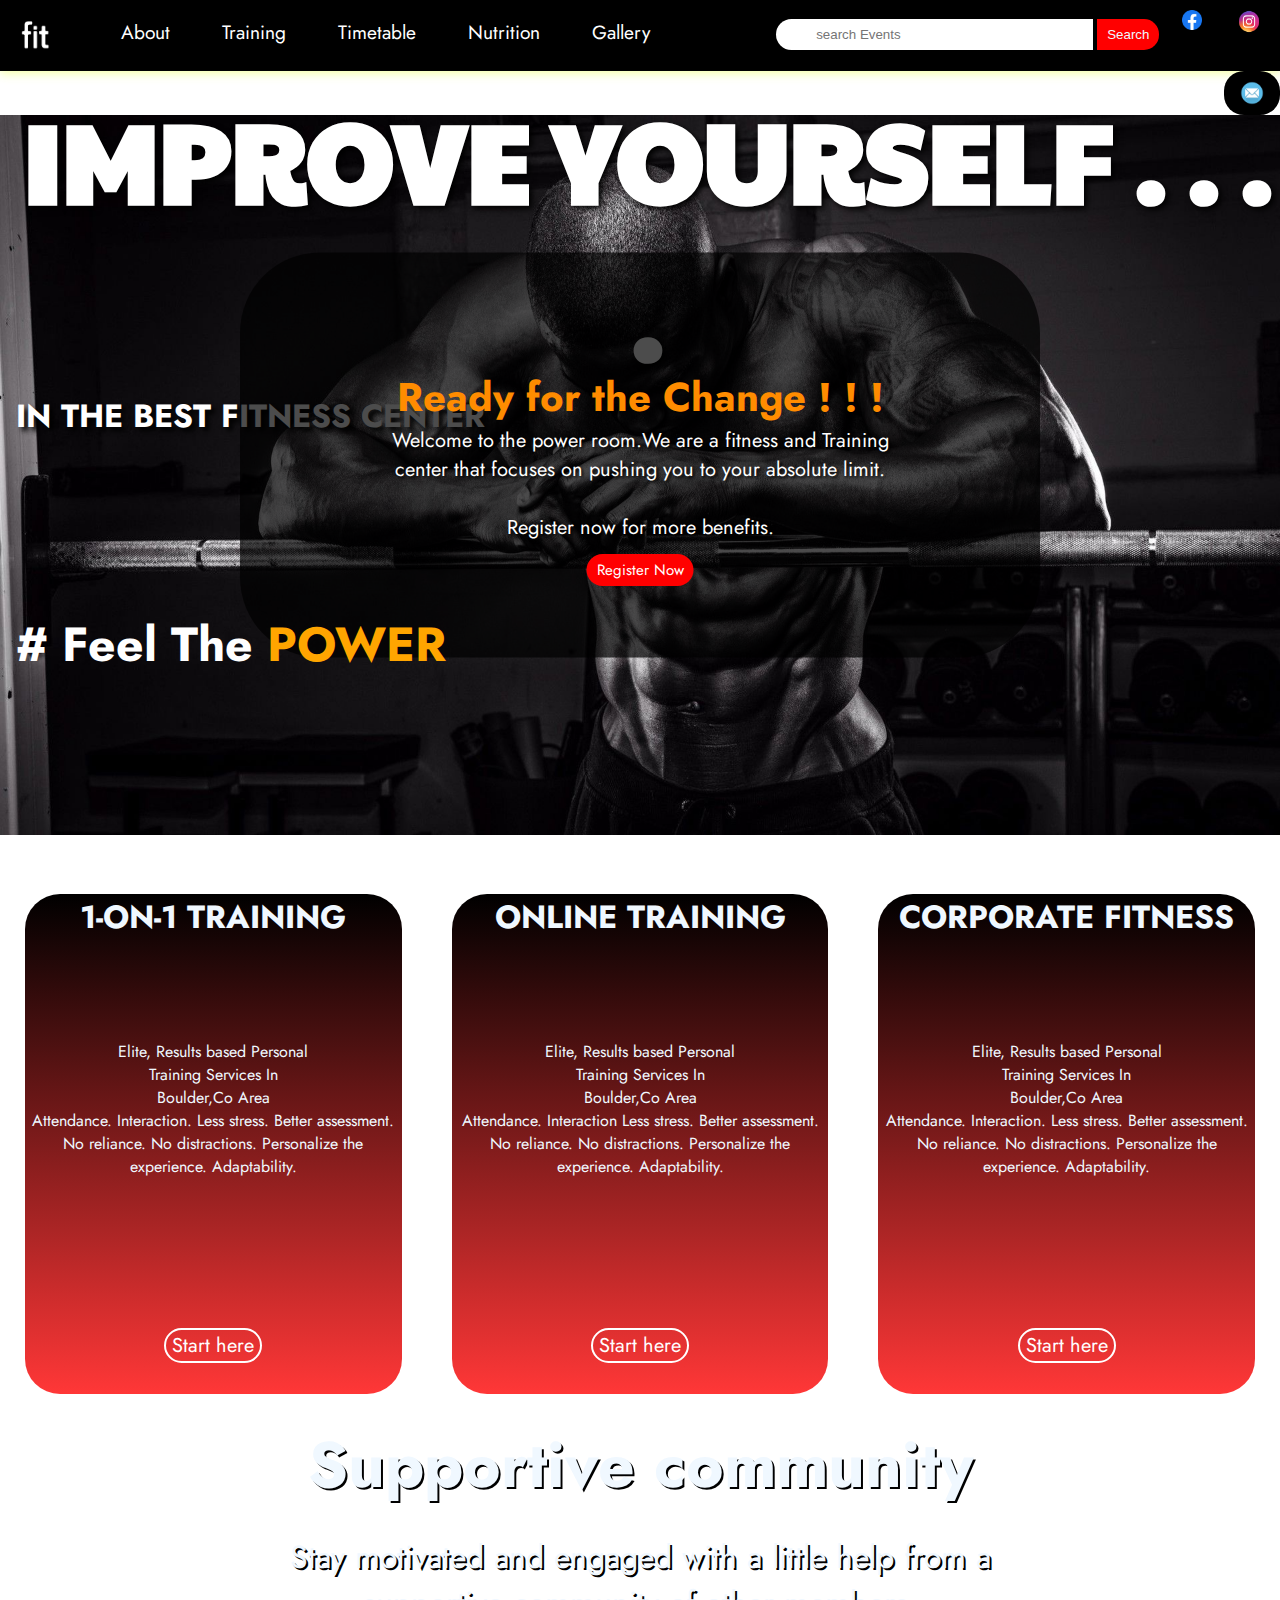
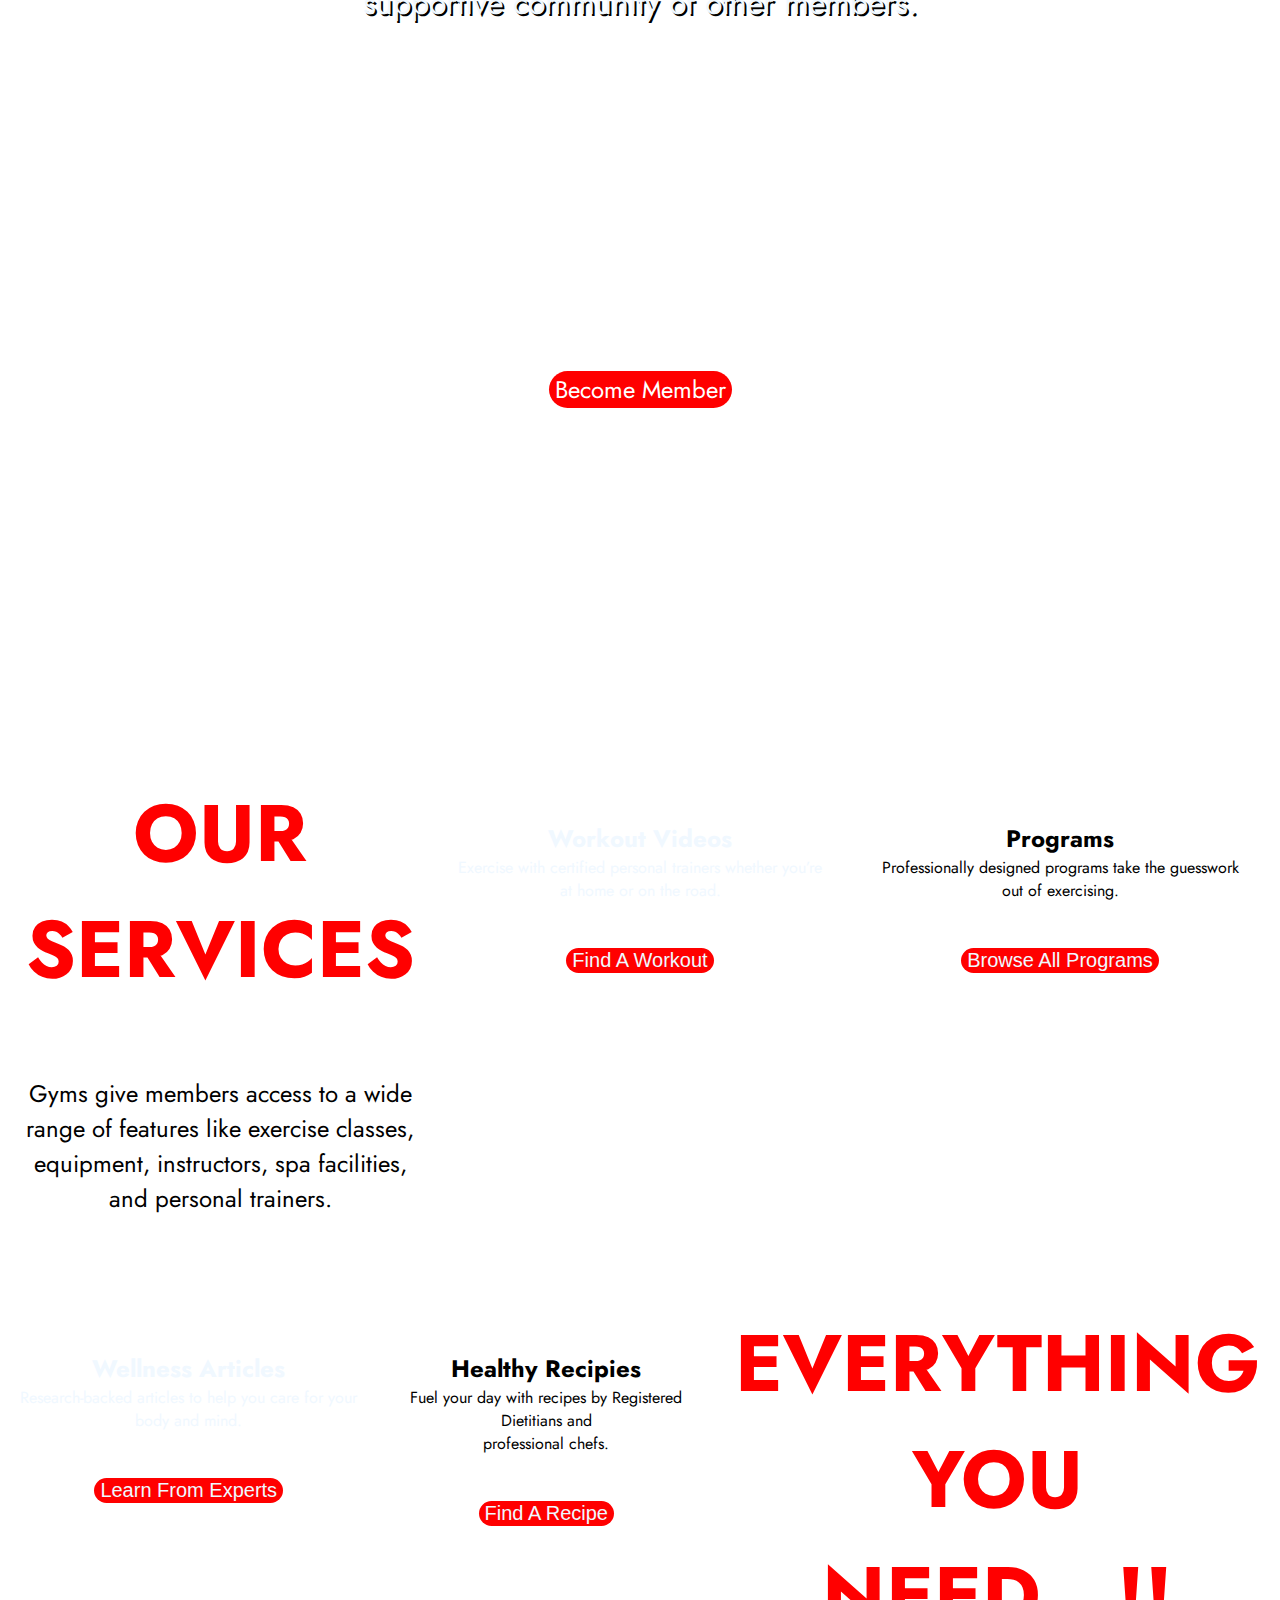
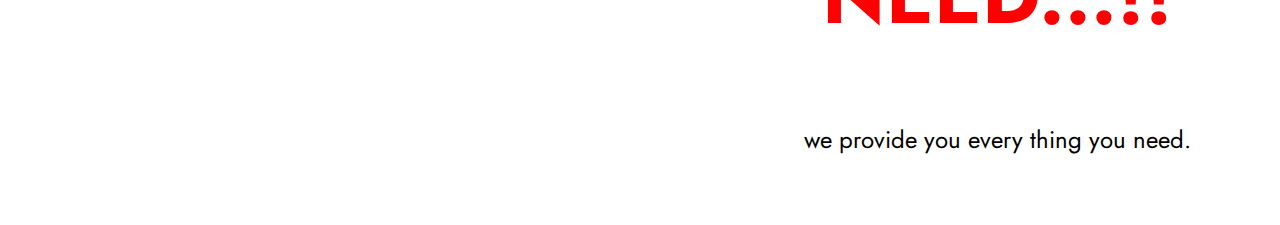
<file: index.html>
<!DOCTYPE html>
<html lang="en">
<head>
    <meta charset="UTF-8">
    <meta http-equiv="X-UA-Compatible" content="IE=edge">
    <meta name="viewport" content="width=device-width, initial-scale=1.0">
    <meta http-equiv="X-UA-Compatible" content="ie=edge">
    <link rel="shortcut icon" href="logo.png" type="image/x-icon">
    <link rel="stylesheet" href="style.css">
    <title>Fit-Gym Center</title>
</head>
<body>
    <div>
        
        <div class="nav_bar">
            <img src="logo.png" alt="fit logo" width="4%" align="center">
            &nbsp;&nbsp;&nbsp;&nbsp;&nbsp;&nbsp;&nbsp;&nbsp;&nbsp;
            
            
            <a href="about.html">About</a>&nbsp;&nbsp;&nbsp;&nbsp;&nbsp;&nbsp;&nbsp;&nbsp;&nbsp;
            <a href="#">Training</a>&nbsp;&nbsp;&nbsp;&nbsp;&nbsp;&nbsp;&nbsp;&nbsp;&nbsp;
            <a href="#">Timetable</a>&nbsp;&nbsp;&nbsp;&nbsp;&nbsp;&nbsp;&nbsp;&nbsp;&nbsp;
            <a href="nutrition.html">Nutrition</a>&nbsp;&nbsp;&nbsp;&nbsp;&nbsp;&nbsp;&nbsp;&nbsp;&nbsp;
            <a href="gallery.html">Gallery</a>&nbsp;&nbsp;&nbsp;&nbsp;&nbsp;&nbsp;&nbsp;&nbsp;&nbsp;
            &nbsp;&nbsp;&nbsp;&nbsp;&nbsp;&nbsp;&nbsp;&nbsp;&nbsp;
            &nbsp;&nbsp;&nbsp;&nbsp;&nbsp;&nbsp;&nbsp;&nbsp;&nbsp;
            
            
            <input type="text" placeholder="search Events" align="center">
            <button>Search</button>
            
            
            <a href="#" class="icon"><img src="insta.png" alt="instagram" width="30" align="center"></a>
            <a href="#" class="icon"><img src="facebook.png" alt="facebook" width="20" align="center"></a>
            <a href="#" class="icon"><img src="message.png" alt="message" width="24" align="center"></a>
        
        </div>
        
    </div>
    <div class="container">
        <div>
            <img src="gym2.jpg" alt="gym" width="100%">
        </div>
        <div class="centered">
            <h1>IMPROVE   YOURSELF . . . .</h1>
            <h4>IN THE BEST FITNESS CENTER</h4>
        </div>
        
        <div class="background"></div>
        <div class="fitness_club">
            
            <h1>Ready for the Change ! ! !</h1>
            <p>
                Welcome to the power room.We are a fitness and Training<br>
                center that focuses on pushing you to your absolute limit.<br>
                <br>Register now for more benefits.
            
            </p>
            
        </div>
        <div class="register_button">
            <button><a href="#">Register Now</a></button>
        </div>
        <div class="tag_line">
            <h2>
                # Feel The <font style="color:orange">POWER</font>
            </h2>
        </div>
        

    </div>
    <div class="events">
        
        <div class="event_details">
            <h1>1-ON-1 TRAINING</h1>
            <p>Elite, Results based Personal<br>
                Training Services In<br>
                Boulder,Co Area<br>
                Attendance.
                Interaction.
                Less stress.
                Better assessment.<br>
                No reliance.
                No distractions.
                Personalize the experience.
                Adaptability.
            </p>
            <button><a href="#">Start here</a></button>
        </div>
        <div class="event_details">
            <h1>ONLINE TRAINING</h1>
            <p>Elite, Results based Personal<br>
                Training Services In<br>
                Boulder,Co Area<br>
                Attendance.
                Interaction
                Less stress.
                Better assessment.<br>
                No reliance.
                No distractions.
                Personalize the experience.
                Adaptability.
            </p>
            <button><a href="#">Start here</a></button>
            
        </div>
        <div class="event_details">
            <h1>CORPORATE FITNESS</h1>
            <p>Elite, Results based Personal<br>
                Training Services In<br>
                Boulder,Co Area<br>
                Attendance.
                Interaction.
                Less stress.
                Better assessment.<br>
                No reliance.
                No distractions.
                Personalize the experience.
                Adaptability.
            </p>
            <button><a href="#">Start here</a></button>
        </div>
        
    </div>
    <div class="community" >
        <h2>Supportive community</h2>
        <br>
        <p>Stay motivated and engaged with a little help from a
            <br> supportive community of other members.
        </p>
        <br><br><br><br><br><br>
        <br><br><br><br><br><br>
        <br><br><br>
        
        <button>Become Member</button>

    </div>
   
    <div class="services">
        <br>
        <br>
        <div class="service_info">
            
            <div class="info">
                <h1>OUR SERVICES</h1>
                <br>
                <br>
                <br>
                <p> Gyms give members access to a wide range of features like 
                exercise classes, equipment, instructors, spa facilities, 
                and personal trainers.</p>
            </div>
            <br>
            <div class="service_info1">
                <br>
                <br>
                <h2>Workout Videos</h2>
                <p>Exercise with certified personal trainers whether you’re 
                    <br>at home or on the road.</p>
                    <br>
                <br>
                <button>Find A Workout</button>
                

            </div>
            <div class="service_info2">
                <br>
                <br>
                <h2>Programs</h2>
                <p>Professionally designed programs take the guesswork 
                    <br>out of exercising.</p>
                    <br>
                <br>
                <button>Browse All Programs</button>

            </div>
        </div>
        <div class="service_info">
            
            <div class="service_info3">
                <br>
                <br>
                <h2>Wellness Articles</h2>
                <p>Research-backed articles to help you care for your 
                    <br>body and mind.</p>
                    <br>
                <br>
                <button>Learn From Experts</button>
            </div>
            <div class="service_info4">
                <br>
                <br>
                <h2>Healthy Recipies</h2>
                <p>Fuel your day with recipes by Registered Dietitians and
                    <br> professional chefs.</p>
                    <br>
                <br>
                <button>Find A Recipe</button>
            </div>
            <div class="info">
                <h1>EVERYTHING YOU <BR>NEED...!!</h1>
                    <br>
                    <br>
                    <br>
                <P>we provide you every thing you need.</P>

            </div>
            
        </div>

    </div>
    
    
    
</body>
</html>
</file>
<file: style.css>
@import url('https://fonts.googleapis.com/css2?family=Barlow+Condensed&family=Dosis:wght@500&display=swap');
@import url('https://fonts.googleapis.com/css2?family=Jost&display=swap');
@import url('https://fonts.googleapis.com/css2?family=Paytone+One&display=swap');
@import url('https://fonts.googleapis.com/css2?family=Poppins:wght@200&display=swap');

*{
    border: 0;
    margin: 0;
}
.nav_bar{
    background-color:rgb(0, 0, 0);
    box-shadow: 0 2px 10px 0 rgba(231, 255, 46, 0.463);
    
}
.nav_bar button{
    background-color: red;
    color: aliceblue;
    padding-left: 10px;
    padding-top: 8px;
    padding-bottom:8px ;
    padding-right: 10px;
    border-top-right-radius:15px ;
    border-bottom-right-radius:15px ;


}
.nav_bar button:hover{
    background-color: aliceblue;
    color:red;
}
.nav_bar input{
    border: none;
    padding-top: 8px;
    padding-bottom: 8px;
    padding-right: 100px;
    padding-left: 40px;
    border-radius: 30px;
    border-top-right-radius: 0 ;
    border-bottom-right-radius:0 ;
}
.nav_bar img{
    padding-top:10px ;
    padding-left: 10px;
    padding-right:10px ;
    padding-bottom:10px ;
    
}
.nav_bar a{
    text-decoration: none;
    font-size: 1.2rem;
    font-family: 'Jost', sans-serif;
    color: rgb(255, 255, 255);
    background-color: rgb(0, 0, 0);
    padding-left:6px ;
    padding-right:6px ;
    border-radius: 20px;
    
}
.nav_bar a:hover{
    background-color:rgb(255, 0, 0);
    color: rgb(255, 255, 255);
}
.icon{
    float: right;
}
.container {
    position: relative;
    text-align: center;
    color: white;
  }
  .centered {
    position: absolute;
    top: 8px;
    left: 16px;
  }
.centered h1{
    font-size: 7rem;
    font-family: 'Paytone One', sans-serif;
    text-shadow: 3PX 3PX 6PX black;
    float: left;
}
.centered h4{
    font-family:'Jost', sans-serif;
    float: left;
    font-size: 2rem;
    color: rgb(255, 255, 255);
    text-shadow: 4px 4px 5px black;
}
.register_button {
    position: absolute;
    top: 65%;
    left: 50%;
    transform: translate(-50%, -50%);
}
.register_button button{
    font-size: 15px;
    font-family: 'Jost', sans-serif;
    font-weight: 100px;
    color:aliceblue;
    background-color: rgb(255, 0, 0);
    border-radius: 26px;
    padding-top:5px ;
    padding-bottom:5px ;
    padding-left:10px ;
    padding-right:10px ;
    box-shadow: 10px 10px 15px rgba(0, 0, 0, 0.1);
}
.register_button button:hover{
    background-color: rgb(255, 255, 255);
    color: rgb(255, 0, 0);
}
.register_button a{
    text-decoration: none;
    color: white;
}
.register_button a:hover{
    color: red;
}
.background{
    position: absolute;
    top: 50%;
    left: 50%;
    transform: translate(-50%, -50%);
    background-color: rgb(0, 0, 0);
    padding-left:400px ;
    padding-right:400px ;
    padding-top:5px ;
    padding-bottom:400px ;
    opacity: 0.7;
    border-radius: 80px;

}
.fitness_club{
    position: absolute;
    top: 50%;
    left: 50%;
    transform: translate(-50%, -50%);

}
.fitness_club h1{
    font-family:'Jost', sans-serif ;
    font-size: 2.5rem;
    color: darkorange;

}
.fitness_club p{
    font-family: 'Jost', sans-serif;
    font-size: 20px;
    text-shadow: 2px 2px 3px black;

}
.tag_line{
    position: absolute;
    bottom: 160px;
    left: 16px;
}
.tag_line h2{
    font-size: 3rem;
    font-family: 'Jost', sans-serif;
}
.events{
    
    width: 100%;
    height:auto;
    display: flex;
    align-content: center;
    justify-content: center;
    background-color: rgb(255, 255, 255);
    padding-top: 30px;
}
.event_details{
    width: 30%;
    height: 500px;
    border-radius: 35px;
    background: linear-gradient(black,rgb(255, 55, 55));
    margin: 25px;
    
    text-align: center;
    color: aliceblue;
    font-family: 'Jost', sans-serif;
}
.event_details p{
    font-family: 'Jost', sans-serif;
    padding-bottom: 150px;
    padding-top: 100px;
}
.event_details a{
    text-decoration: none;
    font-family: 'Jost', sans-serif;
    font-size: 20px;
    color: rgb(255, 255, 255);
}
.event_details button{
    border-radius: 20px;
    border-color: aliceblue;
    background: none;
    border: 2px solid white;

    
}
.event_details button:hover{
    background-color: rgb(255, 255, 255);
    color: rgb(255, 0, 0);
    font-family: 'Courier New', Courier, monospace;
}
.event_details a:hover{
    color: rgb(255, 0, 0);
}
.about_navbar{
    text-align: center;
    background-color: rgb(255, 255, 255);
}
.about_navbar h1{
    font-size: 5rem;
    font-family:'Poppins', sans-serif ;
    font-weight:900;
    color: rgb(0, 0, 0);
}
.about_navbar p{
    font-size: 2.5rem;
    font-family: 'Poppins', sans-serif;
    color: red;
}
.information{
    text-align: center;
}
.information h1{
    font-size: 5rem;
    font-family:'Poppins', sans-serif ;
    font-weight:900;
    color: rgb(0, 0, 0);
}
.information p{
    font-size: 1.7rem;
    font-family: 'Poppins', sans-serif;
}
.member{
    align-content: center;
    justify-content: center;
    display: flex;
}
.get_in_touch{
    background-color: rgb(230, 230, 230);
}
.get_in_touch button{
    font-size: 1.6rem;
    background-color: rgb(255, 105, 19);
    color: white;
    padding-left: 10px;
    padding-right: 10px;
    padding-top: 10px;
    padding-bottom: 10px;

}
.get_in_touch button:hover{
    background-color: rgb(41, 40, 40);
    color: aliceblue;
}
.community{
    text-align: center;
    font-family: 'Jost', sans-serif;
    margin: auto;
    width: 97%;
    height: 900px;
    color: aliceblue;
    border-radius: 30px;
    justify-content: center;
    align-items: center;
    text-shadow: 2px 2px #000000;
    background: url(https://formagym.com/wp-content/uploads/2019/03/shutterstock_1065905168-1.jpg);
}
.community button{
    background-color: rgb(255, 0, 0);
    color: rgb(255, 255, 255);
    font-family: 'Jost', sans-serif;
    font-size: 1.5rem;
    border-radius: 20px;
}
.community button:hover{
    background-color: rgb(255, 255, 255);
    color: rgb(0, 0, 0);
}
.community p{
    font-size: 2rem;
}
.community h2{
    font-size: 4rem;
}
.services{
    
    background-color: rgb(255, 255, 255);
}
.services h1{
    font-size: 5rem;
    color: RED;
}
.service_info{
    display: flex;
    text-align: center;
    font-family:'Jost', sans-serif ;
    margin: 10px;

}
.service_info button{
    background-color: red;
    font-size: 20px;
    color: aliceblue;
    border-radius: 20px;
    
}
.service_info button:hover{
    background-color: aliceblue;
    color: #000000;
    
    
}
.service_info div{
    width: 50%;
    height: 500px;
    margin: 10px;
}
.service_info1{
    border-radius: 30px;
    color: aliceblue;
    background:url(https://assets.gqindia.com/photos/61a320bc0cb715e3116b8655/1:1/w_1080,h_1080,c_limit/weekend%20workout.jpg);

}
.service_info2{
    color: rgb(0, 0, 0);
    border-radius: 30px;
    background: url(https://assets.entrepreneur.com/content/3x2/2000/20151012194720-woman-exercising-workout.jpeg?crop=1:1);

}
.service_info3{
    border-radius: 30px;
    color: aliceblue;
    background: url(https://post.healthline.com/wp-content/uploads/2019/10/reading-book-732x549-thumbnail-732x549.jpg);

}
.service_info4{
    border-radius: 30px;
    background: url(https://foodess.com/wp-content/uploads/2022/06/Easy-Chili-Garlic-Tofu-Recipe-1-1-819x1024.jpg);

}
.info p{
    color: rgb(0, 0, 0);
    font-size: 1.5rem;

}
/*Gallery page CSS*/
.gallery{
    font-family:'Jost', sans-serif ;
    text-align: center;
}
.gallery h1{
    font-size: 3rem;
    color: red;
}
.gallery p{
    font-size: 1.8rem;
}
.gallery_ending{
    margin: auto;
    width: 70%;
    height: 500px;
    font-family: 'Jost', sans-serif;
    color: white;
    text-align: center;
    background: url(https://bloganchoi.com/wp-content/uploads/2020/04/cach-tao-dong-luc-tap-gym.jpg);
}
/*nutrition page CSS*/
.nutrition_header{
    background: url(https://www.glanbia.com/sites/glanbia/files/styles/banner_variation_i/public/glanbia/our-story/story-banner/ON%20Brand%20Story%20.png?h=08f45488&itok=l0Ir1JiA);
    text-align: center;
    height: 500px;
    font-family:'Jost', sans-serif ;
}
.nutrition_header h1{
    color: white;
    font-size: 3rem;
    text-shadow:2px 2px 3px black ;
}
.nutrition_header button{
    background-color: red;
    font-family: 'Jost', sans-serif;
    padding-left: 10px;
    padding-top: 10px;
    padding-bottom: 10px;
    padding-right: 10px;
    color: white;
    border-radius: 20px;
}
.nutrition_header button:hover{
    background-color: white;
    color: red;
}
.nutrition_plan{
    display: flex;
    margin: 10px;
}
.supplements{
    text-shadow:2px 2px 3px black  ;
    color: white;
    width: 50%;
    height: 500px;
    float: left;
    font-size: 2.5rem;
    font-family:'Jost', sans-serif ;
    background: url(https://img.freepik.com/free-photo/portrait-young-spotive-girl-doing-exercises-with-rope-keeping-body-fit-isolated-green-background-neon_155003-45635.jpg?size=626&ext=jpg&ga=GA1.2.1116173185.1662564332&semt=sph);
}
.supplement_description{
    font-family:'Jost', sans-serif ;
    color: rgb(0, 0, 0);
    margin: 50px;
    margin-top: 30px;
}
.our_product{
    display: flex;
    margin: 50px;
}
.our_product h1{
    font-family: 'Jost', sans-serif;
    font-size: 4rem;
}
.our_product p{
    font-family: 'Jost', sans-serif;
    font-size: 1.2rem;

}
.supplement_image{
    align-items: center;
    justify-content: center;
    display: flex;
    margin:20px;
}
/*training page CSS*/
.workout_header{
   
    margin-top: 10px;
    height: 500px;
    margin: auto;
    width: 100%;
    text-align: center;
    font-family:'Jost', sans-serif ;
    color: white;
    background: url(https://assets.gqindia.com/photos/61a320bc0cb715e3116b8655/master/pass/weekend%20workout.jpg);
}
.workout_header h1{
    padding-top: 60px;
    font-size: 7rem;
}
.workout_header button{
    background-color: red;
    padding-left:10px ;
    padding-right:10px ;
    padding-top:10px ;
    padding-bottom:10px ;
    border-radius: 20px;
    color: white;
}
.workout_header button:hover{
    background-color: white;
    color: red;
}
.followers{
    padding: 30px;
    text-align: center;
    background-color: rgb(244, 241, 241);
    font-family: 'Jost', sans-serif;
    font-size: 1.6rem;
    color: #aaaaaa;
}
.workout_category{
    text-align: center;
    font-family: 'Jost', sans-serif;
}
.workout_category h1{
    font-size: 4rem;
    color: red;
}
.workout_category p{
    font-size: 1.5rem;
}
.workout_image img{
    padding-right:20px ;
    padding-top: 20px;
}
.best_workout{
    display: flex;
}
.bw_des{
    font-family:'Jost', sans-serif ;
    background-color: #e5e3e3;
    border-radius: 20px;
    margin: auto;
    padding-left: 15px;
    padding-right: 15px;
    padding-top: 15px;
    padding-bottom: 15px;
}
.bw_des button{
    background-color: red;
    color: white;
    font-family: 'Jost', sans-serif ;
    padding: 10px 10px 10px ;
    border-radius: 20px;
}
.bw_des button:hover{
    background-color: white;
    color: red;
}
.bw_img{
    margin: auto;

}
.bw_img img{
    width: 100;
}
</file>
